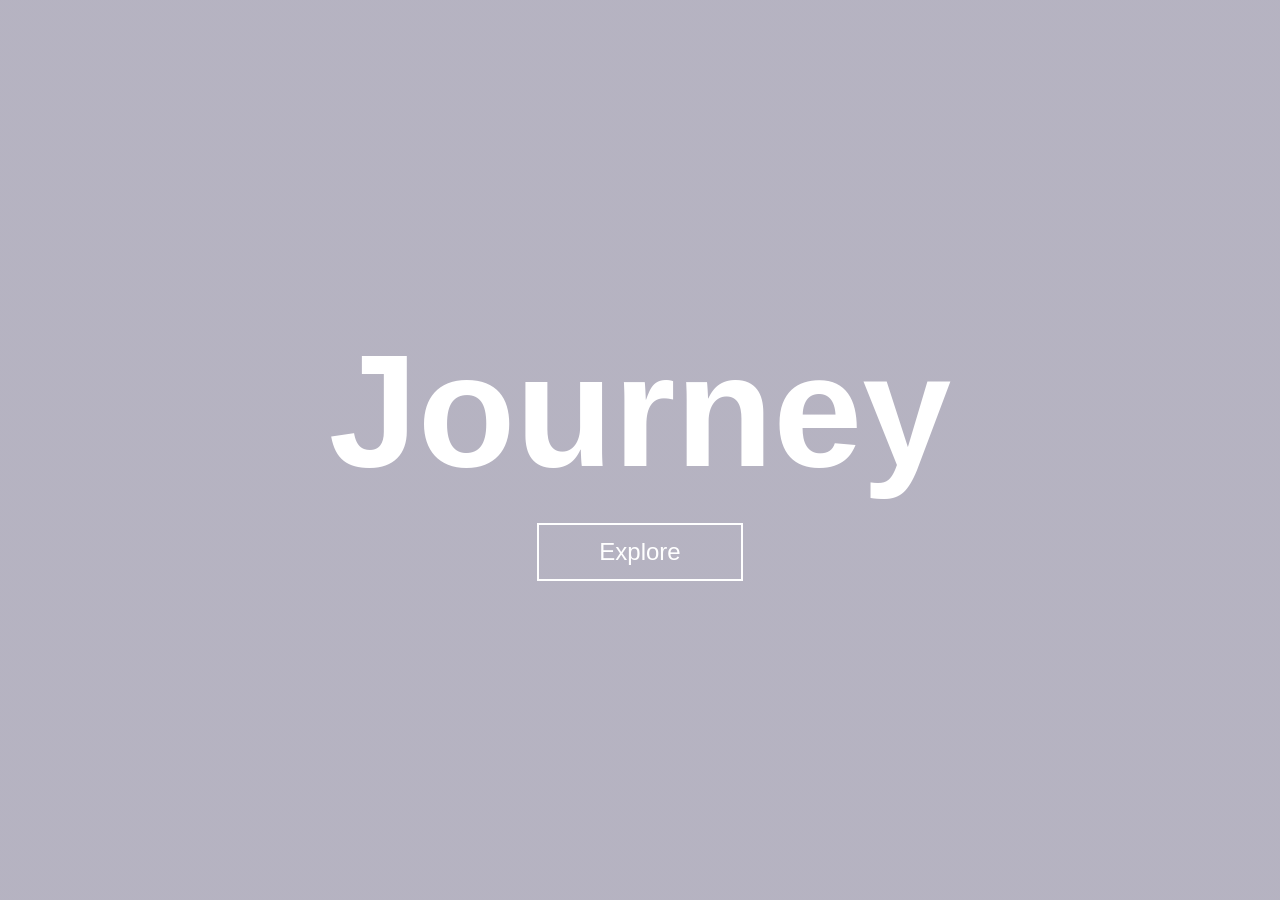
<file: Background video/index.html>
<!DOCTYPE html>
<html lang="en">
<head>
    <meta charset="UTF-8">
    <meta name="viewport" content="width=device-width, initial-scale=1.0">
    <title>Background video</title>
    <link rel="stylesheet" href="style.css">
</head>
<body>

    <section class="hero">
        <video autoplay loop playsinline  class="back-video">
            <source src="./assets/video.mp4">
        </video>

        <section class="content">
            <h1>Journey</h1>
            <a href="">Explore</a>
        </section>

    </section>
    
</body>
</html>
</file>
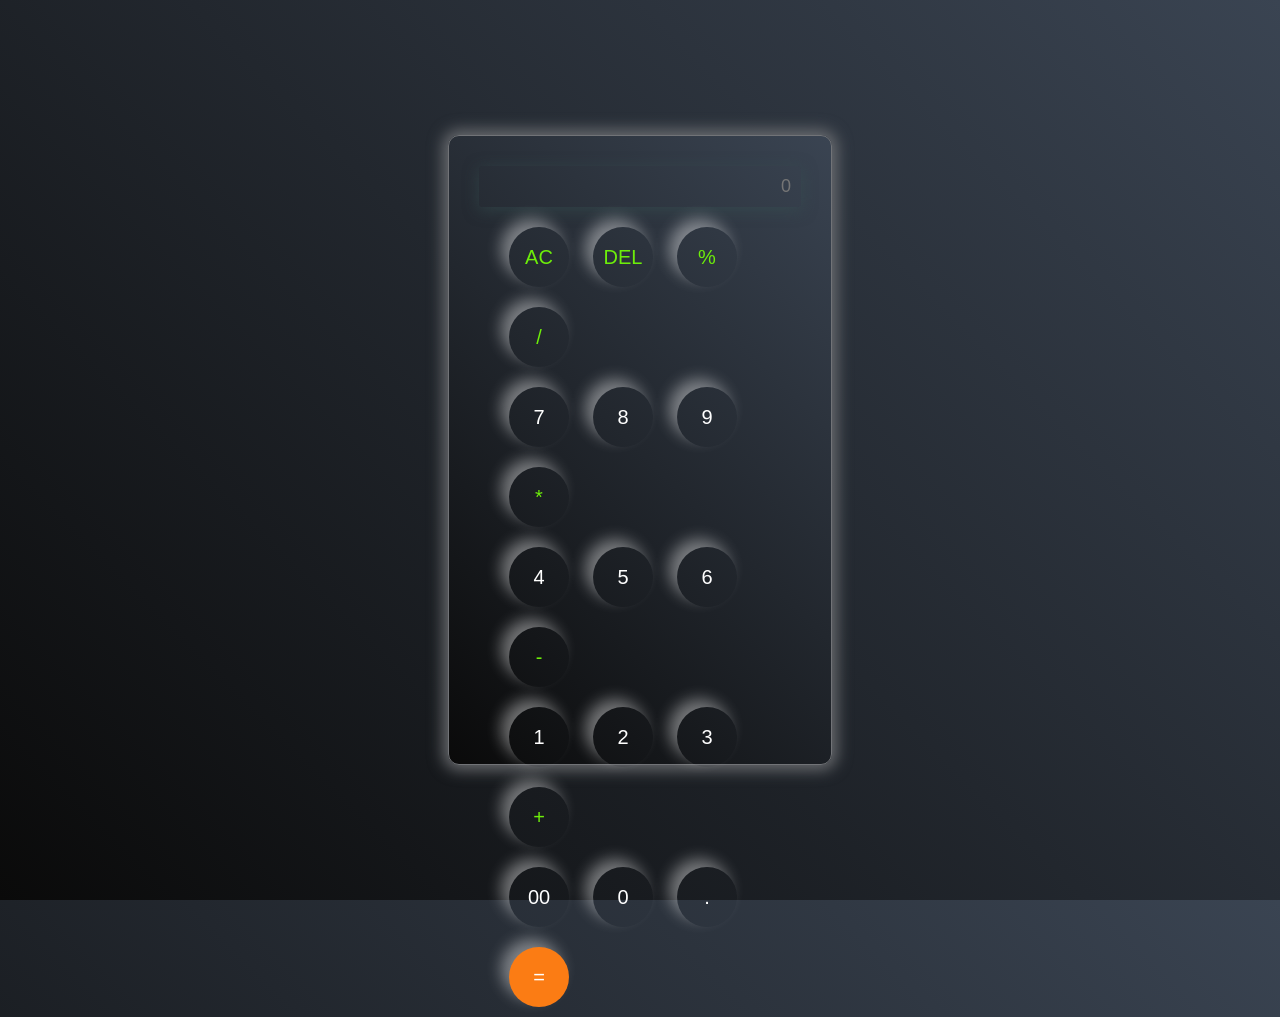
<file: Calculator/index.html>
<!DOCTYPE html>
<html lang="en">
<head>
    <meta charset="UTF-8">
    <meta name="viewport" content="width=device-width, initial-scale=1.0">
    <title>Calculator by raina</title>
    <link rel="stylesheet" href="style.css">
</head>
<body>
    <div class="container">
        <input type="text" placeholder="0" id="inputBox">
        <div id="parent">
             <div>
            <button id="operator">AC</button>
            <button id="operator">DEL</button>
            <button id="operator">%</button>
            <button id="operator">/</button>
        </div>
        <div>
            <button>7</button>
            <button>8</button>
            <button>9</button>
            <button id="operator">*</button>
        </div>
        <div>
            <button>4</button>
            <button>5</button>
            <button>6</button>
            <button id="operator">-</button>
        </div>
        <div>
            <button>1</button>
            <button>2</button>
            <button>3</button>
            <button id="operator">+</button>
        </div>
        <div>
            <button>00</button>
            <button>0</button>
            <button>.</button>
            <button id="equalbtn">=</button>
        </div>
        </div>
    </div>
    
    <script src="script.js"></script>
</body>
</html>
</file>
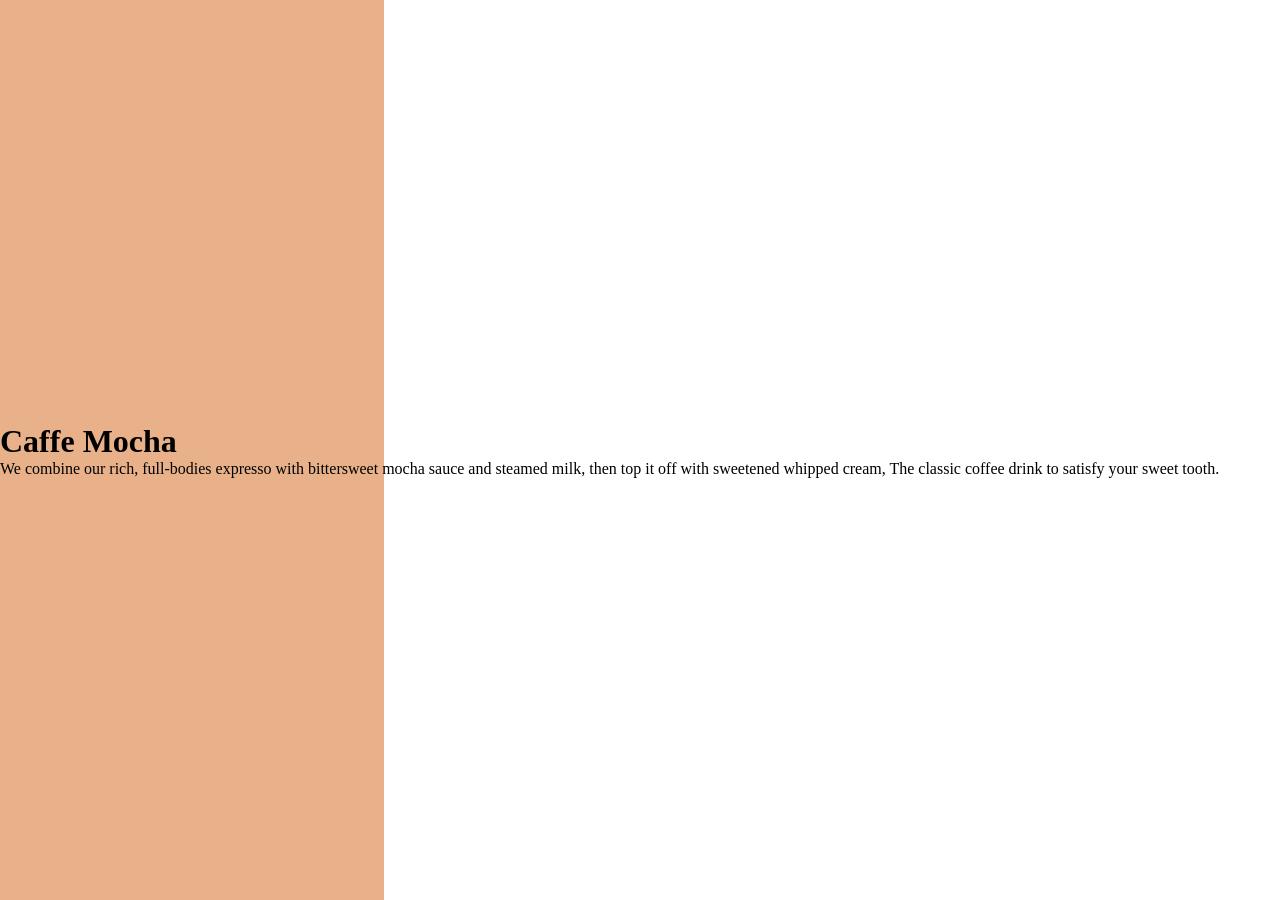
<file: Coffee Product Card/index.html>
<!DOCTYPE html>
<html lang="en">
<head>
    <meta charset="UTF-8">
    <meta name="viewport" content="width=device-width, initial-scale=1.0">
    <title>coffee card</title>
    <link rel="stylesheet" href="style.css">
</head>
<body>

    <div class="container">
        <div class="hero">

            <div class="hero-right">
                <h1>Caffe Mocha</h1>
                <p>We combine our rich, full-bodies expresso with bittersweet mocha sauce and steamed milk,
                    then top it off with sweetened whipped cream, 
                    The classic coffee drink to satisfy your sweet  tooth. 
                </p>
            </div>

        </div>
    </div>
    


    
</body>
</html>
</file>
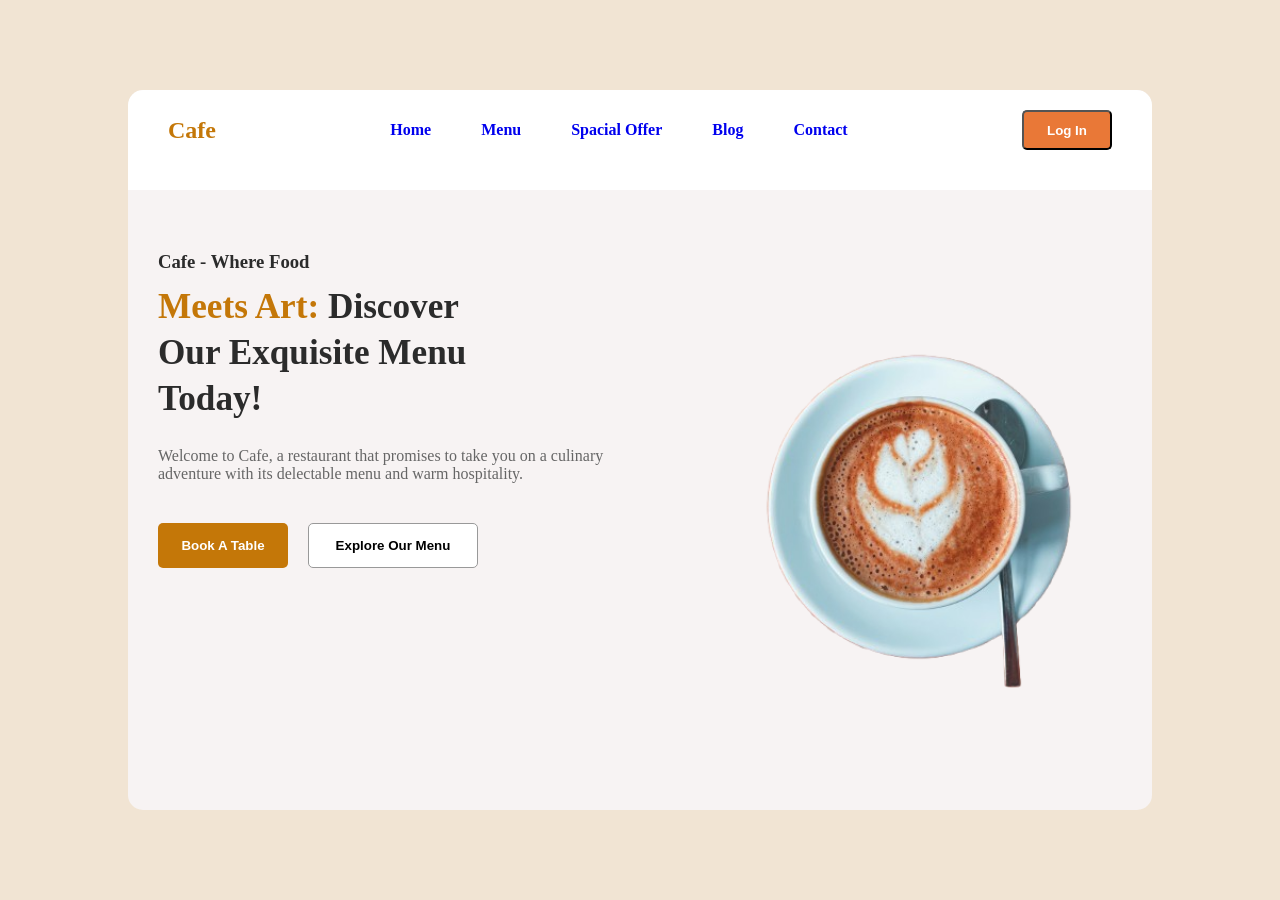
<file: Landing page/index.html>
<!DOCTYPE html>
<html lang="en">
<head>
    <meta charset="UTF-8">
    <meta name="viewport" content="width=device-width, initial-scale=1.0">
    <title>Landing page</title>
    <link rel="stylesheet" href="style.css">
</head>
<body>

    <div class="container">
        <header class="top">
            <nav class="navbar">
                <h1>Cafe</h1>

                <ul>
                    <li><a href="#" class="active">Home</a></li>
                    <li><a href="#">Menu</a></li>
                    <li><a href="#">Spacial Offer</a></li>
                    <li><a href="#">Blog</a></li>
                    <li><a href="#">Contact</a></li>
                </ul>

                <button id="login">Log In</button>

            </nav>
        </header>

        <div class="hero">
            <div class="hero-left">

                <h3>Cafe - Where Food</h3>
                <h1><span>Meets Art:</span> Discover<br>
                    Our Exquisite Menu<br>
                    Today!</h1>

                <p> Welcome to Cafe, a restaurant that promises to take you on a culinary
                    adventure with its delectable menu and warm hospitality.
                </p>

                <div class="buttons">
                    <button id="book-btn">Book A Table</button>
                    <button id="menu-btn">Explore Our Menu</button>
                </div>
                
                
            </div>

            <div class="coffee-image">
                <img src="coffee-bg.png" alt="coffee image">
            </div>

        </div>

    
    
    

    </div>
  
    
</body>
</html>
</file>
<file: Background video/style.css>
* {
    margin: 0;
    padding: 0;
    box-sizing: border-box;
    font-family: sans-serif;
}

html, body {
    height: 100%;
    width: 100%;
}

.hero {
    height: 100vh;
    width: 100%;
    background-image: linear-gradient(rgba(12, 3, 51, 0.3), rgba(12, 3, 51, 0.3));
    position: relative;
    padding: 0 5%;
    display: flex;
    justify-content: center;
    align-items: center;
}

.content {
    text-align: center;
}

.content h1 {
    font-size: 160px;
    color: #fff;
    font-weight: 600;
    transition: 0.5s;
}

.content h1:hover {
    -webkit-text-stroke: 2px white;
    color: transparent;
}

.content a {
    text-decoration: none;
    font-size: 24px;
    display: inline-block;
    border: 2px solid white;
    color: white;
    padding: 13px 60px;
    margin-top: 20px;
    transition: 0.5s;
}
    
.content a:hover {
    background: #fff;
    color: #000;
}

.back-video {
    position: absolute;
    right: 0;
    bottom: 0;
    z-index: -1;
}

@media (min-aspect-ratio: 16/9) {
    .back-video {
        width: 100%;
        height: auto;
    }
}

@media (max-aspect-ratio: 16/9) {
    .back-video {
        width: auto;
        height: 100%;
    }
}
</file>
<file: Calculator/style.css>
*{
    margin: 0;
    padding: 0;
    box-sizing: border-box;
}

html, body {
    height: 100%;
    width: 100%;    
    display: flex;
    align-items: center;
    justify-content: center;
    background:linear-gradient(45deg, #0a0a0a, #3a4452);
}

.container {
    height: 70%;
    width: 30%;
    border: 1px solid #717377;
    padding: 30px;
    border-radius: 11px;
    background: transparent;
    background:linear-gradient(45deg, #0a0a0a, #3a4452);
    box-shadow: 0px 0px 15px 5px rgba(113, 115, 119, 0.9);
}

#parent {
    margin-left: 20px;
    margin-top: 10px;
}

input {
    width: 100%;
    /* height: 40px; */
    padding: 10px;
    font-size: 18px;
    text-align: right;
    color: wheat;
    border: none;
    border-radius: 3px;
    background: transparent;
    cursor: pointer;
    box-shadow: 0px 3px 15px rgba(55, 84, 84, 0.5);

}

/* input::placeholder {
    color: #ffffff;
} */

button {
    width: 60px;
    height: 60px;
    margin: 10px;
    border-radius: 50%;
    border: none;
    background: transparent;
    color: #ffffff;
    font-size: 20px;
    box-shadow: -8px -8px 15px rgba(255, 255, 255, 0.4);
    cursor: pointer;
   
}

#equalbtn {
    background-color: #fb7c14;
}

#operator {
    color: #6dee0a;
}
</file>
<file: Coffee Product Card/style.css>
* {
    margin: 0;
    padding: 0;
    box-sizing: border-box;
}

body {
    display: flex;
    height: 100%;
    width: 100%;
}

.container {
    height: 100vh;
    width: 30vw;
    background-color: rgb(233, 177, 137);
}

.hero {
    height: 100vh;
    width: 100vw;
    display: flex;
    align-items: center;
}

.hero-right {
    display: flex;
    flex-direction: column;
    align-items: flex-start;
}
</file>
<file: Landing page/style.css>
* {
    margin: 0;
    padding: 0;
    box-sizing: border-box;
}

body {
    height: 100vh;
    width: 100%;
    background-color: rgb(241, 228, 211);
    
    display: flex;
    justify-content: center;
    align-items: center;
}


.container {
    height: 80vh;
    width: 80vw;
    background-color: rgb(247, 243, 243);
    border-radius: 15px;
    position: relative;
    overflow: hidden;
}

.top {
    background-color: white;
    height: 100px;
    border-top-left-radius: 15px;
    border-top-right-radius: 15px;
}

.navbar {
    display: flex;
    justify-content: space-between;
    align-items: center;

    padding: 20px 40px;
}

.navbar h1 {
    font-family: Georgia, serif;
    font-width: 600;
    color: #c47708;
}

.navbar ul {
    display: flex;
    list-style: none;
    gap: 50px;
}

.navbar ul a {
    text-decoration: none;
    font-weight: 600;
}

#login {
    height: 40px;
    width: 90px;
    background-color: rgb(233, 120, 55);
    border-radius: 5px;
    color: white;
    font-weight: 600;
}


.hero {
    display: flex;
    height: calc(80vh - 100px);
}

.hero-left {
    width: 55%;
    padding: 50px 30px;
}

.hero-left h1 {
    line-height: 1.3;
    font-family: Georgia, serif;
    font-weight: 900;
    font-size: 2.2rem;
    color: #2b2b2b;
    margin-top: 10px;
}

.hero-left h3 {
    line-height: 1.3;
    font-family: Georgia, serif;
    font-weight: 900;
    color: #2b2b2b;
    margin-top: 10px;
}

.hero-left h1 span {
    color: #c47708;
}

.hero-left p {
    margin: 25px 0;
    font-weight: 300;          /* 100 is too thin to render on many systems */
    color: #666;
}

.buttons  {
    margin-top: 40px;
    display: flex;
    gap: 20px;
}

#book-btn {
    width: 130px;
    height: 45px;
    background-color: #c47708;
    color: white;
    border-radius: 5px;
    border: none;
    font-weight: 600;
    cursor: pointer;
}

#book-btn:hover {
    background-color: green;
}

#menu-btn {
    width: 170px;
    height: 45px;
    border-radius: 5px;
    font-weight: 550;
    background: white;
    border: 1px solid #999;
    cursor: pointer;
}

#menu-btn:hover {
    background-color: yellow;
}

.coffee-image {
    position: absolute;        /* this is the fix */
    right: 0;
    bottom: 0;
    width: 45%;
    height: calc(80vh - 100px);
    display: flex;
    align-items: flex-end;
    justify-content: flex-end;
}


.coffee-image img {
    width: 100%;
    height: 100%;
    object-fit: contain;       /* scales the cup image without distortion */
}
</file>
